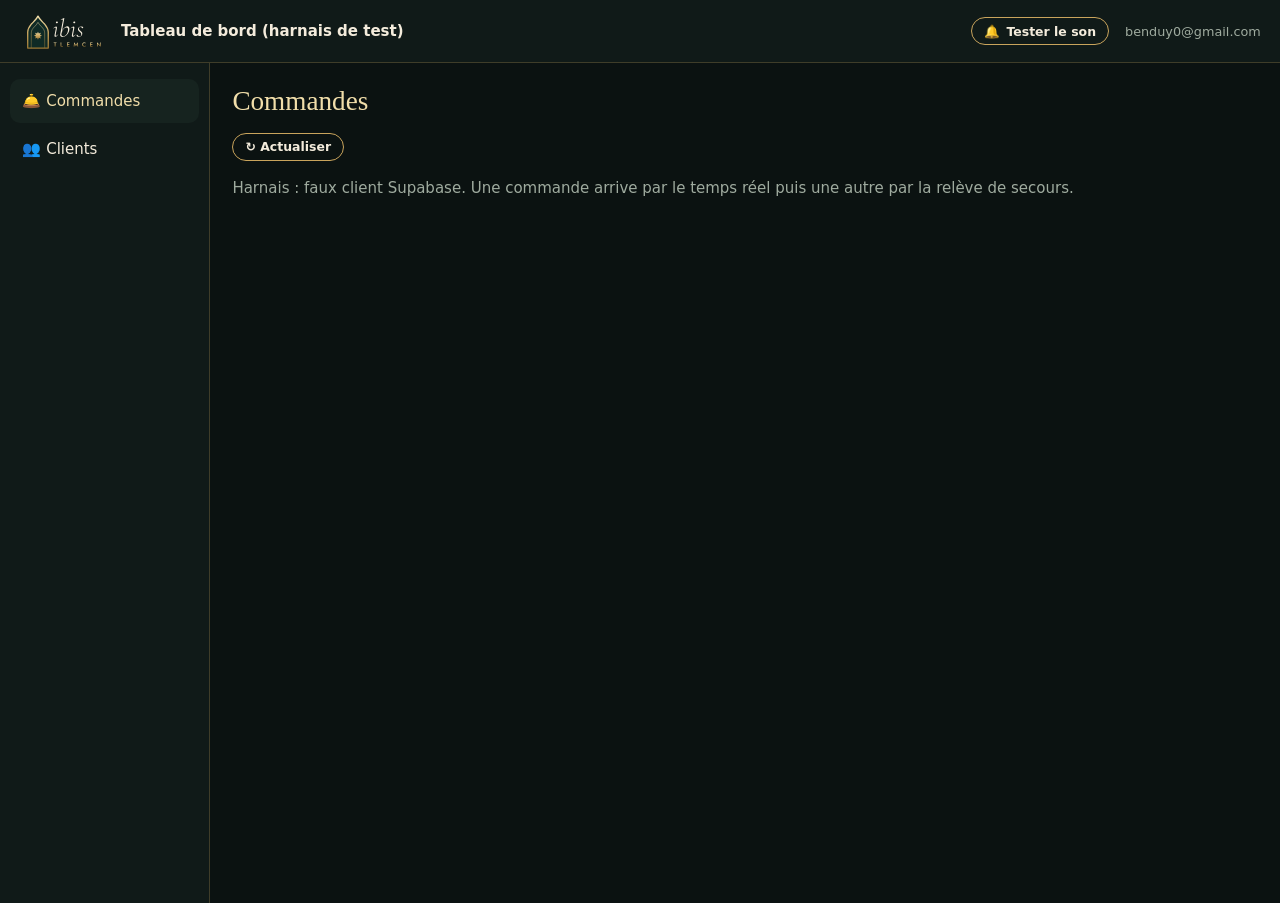
<file: tools/e2e/alerts_harness.html>
<!doctype html><html lang="fr"><head><meta charset="utf-8"><title>Tableau de bord — ibis Tlemcen</title>
<link rel="stylesheet" href="/admin/admin.css"><link rel="stylesheet" href="/admin/alerts.css"></head><body>
<div id="app"><header class="top"><div class="brand"><img src="/assets/logo.svg" alt=""><b>Tableau de bord (harnais de test)</b></div><span id="status">benduy0@gmail.com</span></header>
<div class="layout"><nav class="side"><button class="on" data-tab="commandes">🛎️ Commandes</button><button data-tab="clients">👥 Clients</button></nav>
<main><h2>Commandes</h2><div class="crm-bar"><button class="btn btn-line btn-sm" id="refresh">↻ Actualiser</button></div><p class="mut">Harnais : faux client Supabase. Une commande arrive par le temps réel puis une autre par la relève de secours.</p></main></div></div>
<script>
window.LOG=[]; var rtHandler=null, pollRows=[];
function q(rows){var o={select:function(){return o},order:function(){return o},limit:function(){return o},gt:function(){return o},eq:function(){return o},maybeSingle:function(){return o},then:function(f,r){return Promise.resolve({data:rows(),error:null}).then(f,r)}};return o}
window.IBIS_SB={from:function(t){LOG.push('from:'+t);return q(function(){return t==='orders'?(pollRows.length?pollRows.splice(0):[{id:41}]):{name:'Client RT'}})},
 channel:function(n){LOG.push('channel:'+n);var c={on:function(ev,f,h){LOG.push('on:'+JSON.stringify(f));rtHandler=h;return c},subscribe:function(cb){cb('SUBSCRIBED');return c}};return c},
 removeChannel:function(){},realtime:{setAuth:function(){LOG.push('setAuth')}},
 auth:{onAuthStateChange:function(cb){setTimeout(function(){cb('SIGNED_IN',{access_token:'x',user:{id:'u'}})},50)}}};
document.getElementById('refresh').onclick=function(){LOG.push('refresh-clicked')};
window.__origSetInterval=window.setInterval; window.setInterval=function(f,ms){if(ms===30000){window.__poll=f;LOG.push('poll-30s')}return window.__origSetInterval(f,ms)};
</script>
<script src="/admin/alerts.js"></script></body></html>
</file>
<file: admin/admin.css>
:root{--bg:#0b1211;--bg2:#101a18;--bg3:#16231f;--ink:#f4ecdc;--mut:#9fab9f;--g:#c9a45c;--line:rgba(201,164,92,.25);--red:#d9534f;--ok:#3aa088}
*{box-sizing:border-box}body{margin:0;background:var(--bg);color:var(--ink);font:15px/1.5 system-ui,"Segoe UI",sans-serif}
[hidden]{display:none!important}.mut{color:var(--mut)}
.boot{padding:3rem;text-align:center;color:var(--mut)}
.btn{display:inline-flex;align-items:center;gap:.4rem;border-radius:999px;padding:.6rem 1.1rem;border:1px solid var(--g);cursor:pointer;font:600 .85rem system-ui;text-decoration:none}
.btn-solid{background:linear-gradient(180deg,#f1deaa,#c9a45c 58%,#9a7733);color:#1a1406;border:0}.btn-line{background:transparent;color:var(--ink)}
.btn-sm{padding:.35rem .75rem;font-size:.78rem}.btn-danger{border-color:var(--red);color:#f3b3b1;background:transparent}
.login-card{max-width:380px;margin:8vh auto;background:var(--bg3);border:1px solid var(--line);border-radius:18px;padding:2rem;display:grid;gap:.9rem}
.login-card h1{margin:0;font:500 1.8rem Georgia,serif;color:#f1deaa}.login-logo{height:70px;width:auto}
.f{display:grid;gap:.3rem;font-size:.85rem;color:var(--mut)}
input,select,textarea{width:100%;padding:.6rem .7rem;border-radius:9px;border:1px solid var(--line);background:var(--bg);color:var(--ink);font:inherit}
.login-err{color:#f3b3b1;margin:0}
header.top{display:flex;align-items:center;gap:1rem;padding:.7rem 1.2rem;border-bottom:1px solid var(--line);background:var(--bg2);position:sticky;top:0;z-index:5}
.brand{display:flex;align-items:center;gap:.7rem;margin-right:auto}.brand img{height:40px}
#status{font-size:.8rem;color:var(--mut)}
.layout{display:grid;grid-template-columns:210px 1fr;min-height:calc(100vh - 60px)}
.side{border-right:1px solid var(--line);padding:1rem .6rem;display:flex;flex-direction:column;gap:.3rem;background:var(--bg2)}
.side button{position:relative;text-align:left;background:none;border:0;color:var(--ink);padding:.65rem .8rem;border-radius:10px;cursor:pointer;font:inherit}
.side button.on{background:var(--bg3);color:#f1deaa}
main{padding:1.4rem;max-width:1100px}
@media(max-width:760px){.layout{grid-template-columns:1fr}.side{flex-direction:row;overflow:auto;border-right:0;border-bottom:1px solid var(--line)}.side button{white-space:nowrap}}
h2{font:500 1.7rem Georgia,serif;margin:0 0 .3rem;color:#f1deaa}
.card{background:var(--bg3);border:1px solid var(--line);border-radius:14px;padding:1rem 1.1rem;margin:1rem 0}
.card h3{margin:.1rem 0 .7rem}
.crm-bar{display:flex;flex-wrap:wrap;gap:.6rem;align-items:center;margin:1rem 0}.crm-bar select,.crm-bar input{width:auto}
.ord{display:grid;grid-template-columns:1fr auto;gap:.4rem 1rem}.ord .sm{margin:.1rem 0;font-size:.88rem;color:var(--mut)}
.st{font-size:.75rem;padding:.15rem .55rem;border-radius:99px;background:#333}.st-nouvelle{background:#7a1f1f}.st-en{background:#7a5a1f}.st-prête{background:#1f5a7a}.st-livrée{background:#1f6b5a}.st-annulée{background:#444}
.grid2{display:grid;grid-template-columns:1fr 1fr;gap:.8rem}@media(max-width:700px){.grid2{grid-template-columns:1fr}}
.item{border:1px dashed var(--line);border-radius:10px;padding:.7rem;margin:.6rem 0}.item-h{display:flex;justify-content:space-between;gap:.5rem;align-items:center;margin-bottom:.5rem}
.row{display:flex;gap:.5rem;align-items:center;flex-wrap:wrap}
table{width:100%;border-collapse:collapse}td,th{padding:.45rem;border-bottom:1px solid var(--line);text-align:left;font-size:.9rem}
.savebar{position:sticky;bottom:0;background:var(--bg2);border-top:1px solid var(--line);padding:.8rem;display:flex;gap:.6rem;justify-content:flex-end;margin:1rem -1.4rem -1.4rem}
#toasts{position:fixed;bottom:1rem;left:50%;transform:translateX(-50%);display:grid;gap:.4rem;z-index:60}.toast{background:var(--bg3);border:1px solid var(--g);padding:.6rem 1rem;border-radius:10px}.toast.err{border-color:var(--red)}
.thumb{width:120px;height:80px;object-fit:cover;border-radius:8px;background:#222}
</file>
<file: admin/alerts.css>
/* Alertes nouvelle commande */
.side button[data-tab="commandes"]{position:relative}
.al-badge{position:absolute;top:.35rem;right:.5rem;min-width:1.4rem;height:1.4rem;padding:0 .35rem;border-radius:99px;background:#e0161e;color:#fff;font:700 .78rem/1.4rem system-ui,sans-serif;text-align:center;box-shadow:0 0 0 2px #0d0a09;animation:al-pop .5s cubic-bezier(.34,1.56,.5,1)}
.al-stack{position:fixed;top:4.6rem;right:1rem;z-index:200;display:grid;gap:.6rem;max-width:min(26rem,calc(100vw - 2rem))}
.al-banner{display:grid;grid-template-columns:1fr auto auto;gap:.2rem .6rem;align-items:center;padding:.9rem 1rem;border-radius:14px;background:#e0161e;color:#fff;border:3px solid #0d0a09;box-shadow:5px 5px 0 #ffc22e;animation:al-in .45s cubic-bezier(.34,1.56,.5,1)}
.al-banner b{grid-column:1/2;font-size:1.05rem}
.al-banner span{grid-column:1/2;grid-row:2}
.al-banner .btn{grid-row:1/3}
.al-x{grid-row:1/3;background:none;border:0;color:#fff;font-size:1.1rem;cursor:pointer}
.al-perm{white-space:nowrap}
@keyframes al-in{from{transform:translateX(120%);opacity:0}to{transform:none;opacity:1}}
@keyframes al-pop{from{transform:scale(0)}to{transform:scale(1)}}
@media (max-width:700px){.al-stack{top:auto;bottom:5.5rem;right:.6rem;left:.6rem;max-width:none}.al-badge{top:.1rem;right:.2rem}}
@media (max-width:700px){.al-perm .al-lbl{display:none}.al-perm{position:fixed;top:4.6rem;right:.8rem;z-index:150;padding:0 .8rem;background:#0d0a09}}
</file>
